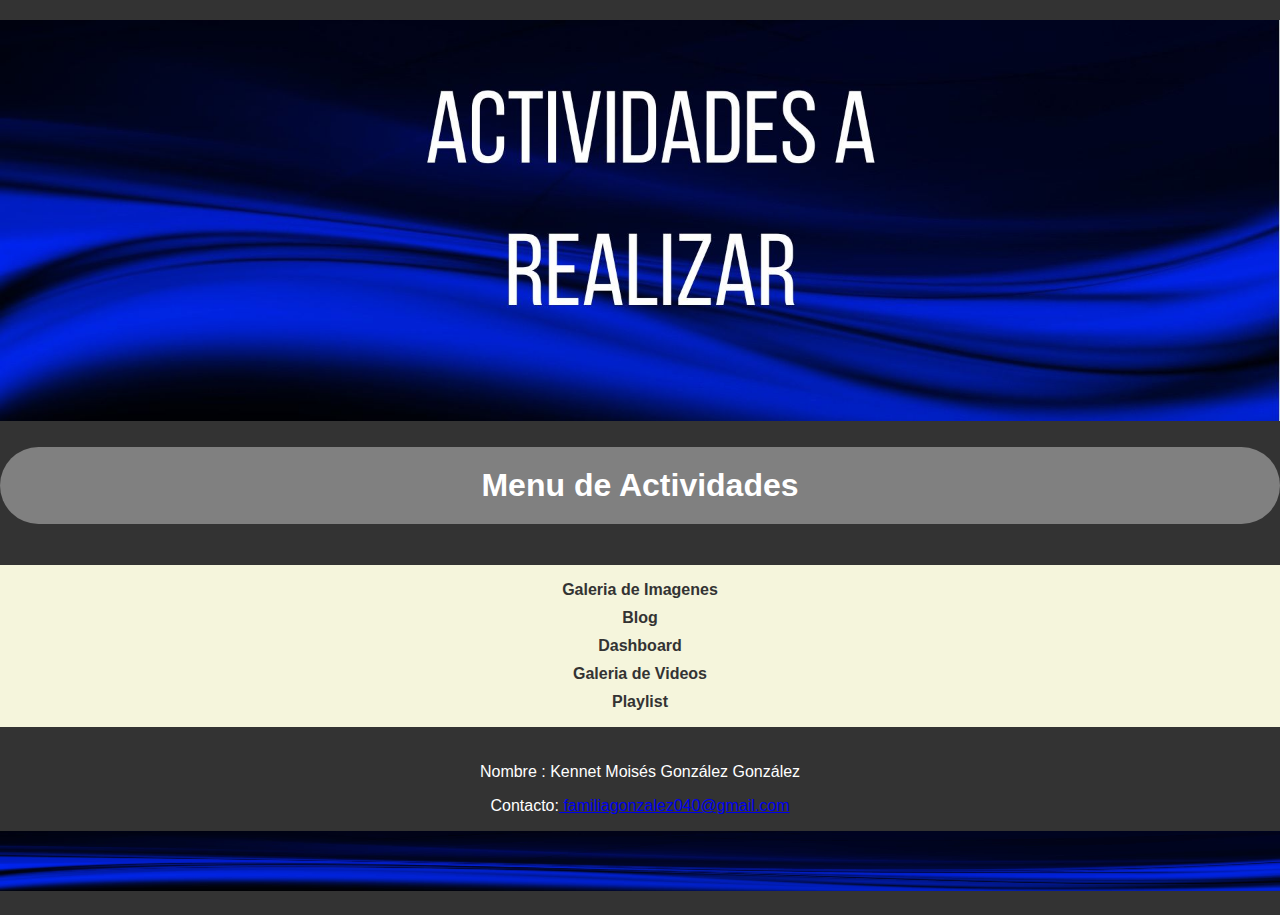
<file: index.html>
<!DOCTYPE html>
<html lang="en">
<head>
    <meta charset="UTF-8">
    <meta name="viewport" content="width=device-width, initial-scale=1.0">
    <title>Menu de inicio</title>
    <link rel="stylesheet" href="style.css">
</head>
<body>
    <header> 
    <img src="Img/Banner.jpg" width="100%" height="50%" alt="Banner de la pagina">
    <h1>Menu de Actividades </h1>
    </header>

    <nav> 
        <ul>
            <li><a href="Ejercicio1/index.html">Galeria de Imagenes</a></li>
            <li><a href="Ejercicio2/index.html">Blog</a></li>
            <li><a href="Ejercicio3/index.html">Dashboard</a></li>
            <li><a href="Ejercicio4/index.html">Galeria de Videos</a></li>
            <li><a href="Ejercicio5/index.html">Playlist</a></li>
         
        </ul>
    </nav>
    
    <footer> 
        <p>Nombre : Kennet Moisés González González</p>
        <p>Contacto:<a href="mailto:familiagonzalez040@gmail.com"> familiagonzalez040@gmail.com </a> </p>
        <img src="Img/Pie de pagina.jpg" width="100%" height="60" alt="Banner de la pagina">
    </footer>


</body>
</html>
</file>
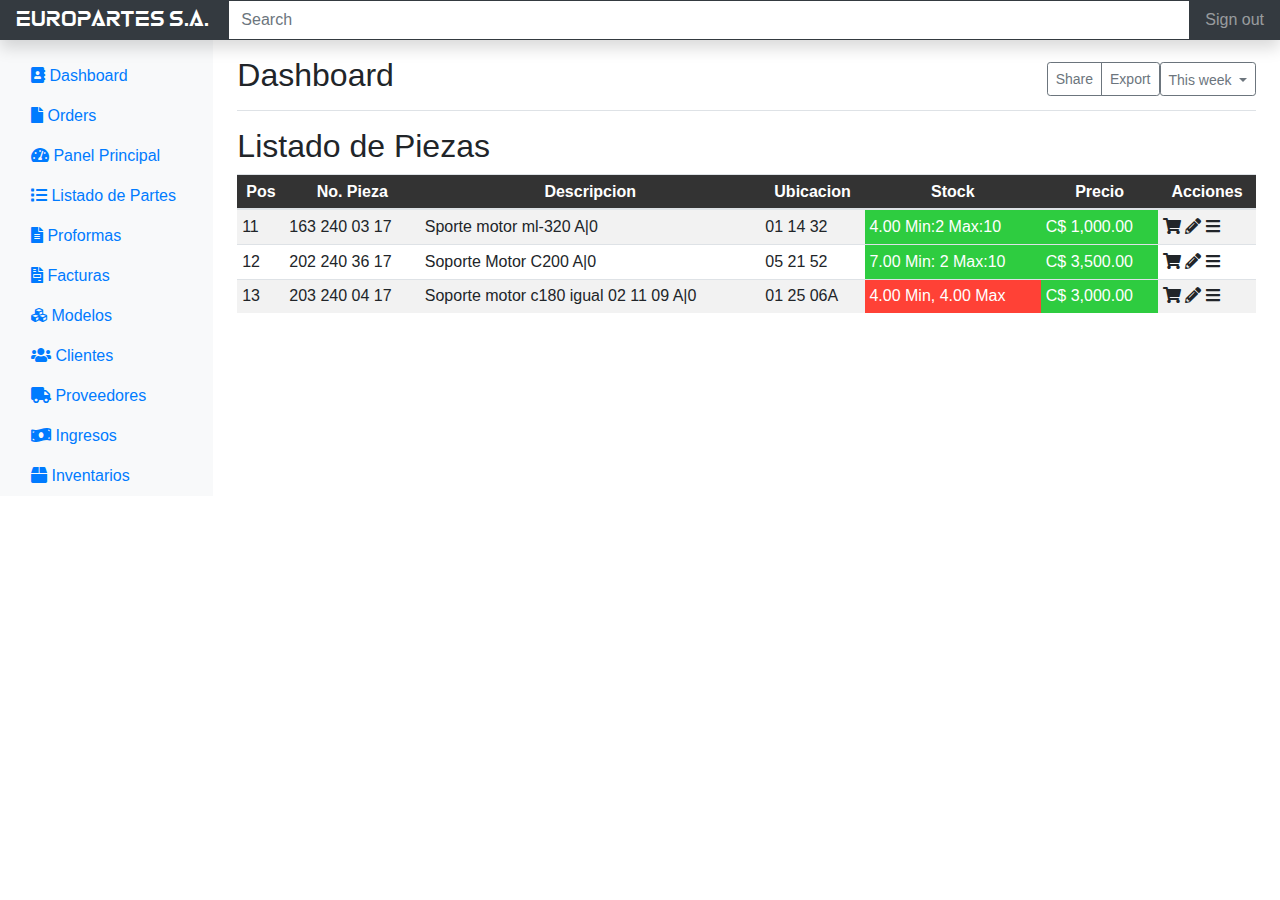
<file: Ejercicio3/index.html>
<!DOCTYPE html>
<html lang="en">
<head>
    <meta charset="UTF-8">
    <meta http-equiv="X-UA-Compatible" content="IE=edge">
    <meta name="viewport" content="width=device-width, initial-scale=1.0">
    <title>Ejercicio Dashboard</title>
    <link rel="stylesheet" href="https://maxcdn.bootstrapcdn.com/bootstrap/4.5.2/css/bootstrap.min.css">
    <link rel="stylesheet" href="style.css">
    <link rel="stylesheet" href="https://cdnjs.cloudflare.com/ajax/libs/font-awesome/5.15.3/css/all.min.css">
         <!--Incluir librerias bootstrap-->
         

</head>
<body>
   <header class="navbar navbar-dark sticky-top bg-dark flex-md-nowrap p-0 shadow">
    <a class="navbar-brand col-md-3 col-lg-2 me-0 px-3 fs-6" href="Fuente/Skygraze.otf">EUROPARTES S.A.</a>


  <button class="navbar-toggler position-absolute d-md-none collapsed" type="button" data-bs-toggle="collapse" data-bs-target="#sidebarMenu" aria-controls="sidebarMenu" aria-expanded="false" aria-label="Toggle navigation">
    <span class="navbar-toggler-icon"></span>
  </button>
  <input class="form-control form-control-dark w-100 rounded-0 border-0" type="text" placeholder="Search" aria-label="Search">
  <div class="navbar-nav">
    <div class="nav-item text-nowrap">
      <a class="nav-link px-3" href="#">Sign out</a>
    </div>
  </div>
</header>

<div class="container-fluid">
  <div class="row">
    <nav id="sidebarMenu" class="col-md-3 col-lg-2 d-md-block bg-light sidebar collapse">
      <div class="position-sticky pt-3 sidebar-sticky">
        <ul class="nav flex-column">
          <li class="nav-item">
            <a class="nav-link active" aria-current="page" href="#">
              <i class="fa fa-address-book" aria-hidden="true"></i>
              Dashboard
            </a>
          </li>
          <li class="nav-item">
            <a class="nav-link" href="#">
              <i class="fa fa-file" aria-hidden="true"></i>
              Orders
            </a>
          </li>
          
        </ul>
        <ul class="nav flex-column">   
          <li class="nav-item">
            <a class="nav-link active" aria-current="page" href="#">
              <i class="fas fa-tachometer-alt"></i> Panel Principal
            </a>
          </li>
          <li class="nav-item">
            <a class="nav-link" href="#">
              <i class="fas fa-list"></i> Listado de Partes
            </a>
          </li>
          <li class="nav-item">
            <a class="nav-link" href="#">
              <i class="fas fa-file-alt"></i> Proformas
            </a>
          </li>
          <li class="nav-item">
            <a class="nav-link" href="#">
              <i class="fas fa-file-invoice"></i> Facturas
            </a>
          </li>
          <li class="nav-item">
            <a class="nav-link" href="#">
              <i class="fas fa-cubes"></i> Modelos
            </a>
          </li>
          <li class="nav-item">
            <a class="nav-link" href="#">
              <i class="fas fa-users"></i> Clientes
            </a>
          </li>
          <li class="nav-item">
            <a class="nav-link" href="#">
              <i class="fas fa-truck"></i> Proveedores
            </a>
          </li>
          <li class="nav-item">
            <a class="nav-link" href="#">
              <i class="fas fa-money-bill-wave"></i> Ingresos
            </a>
          </li>
          <li class="nav-item">
            <a class="nav-link" href="#">
              <i class="fas fa-box"></i> Inventarios
            </a>
          </li>
        </ul>

      </div>
    </nav>

    <main class="col-md-9 ms-sm-auto col-lg-10 px-md-4">
      <div class="d-flex justify-content-between flex-wrap flex-md-nowrap align-items-center pt-3 pb-2 mb-3 border-bottom">
        <h1 class="h2">Dashboard</h1>
        <div class="btn-toolbar mb-2 mb-md-0">
          <div class="btn-group me-2">
            <button type="button" class="btn btn-sm btn-outline-secondary">Share</button>
            <button type="button" class="btn btn-sm btn-outline-secondary">Export</button>
          </div>
          <button type="button" class="btn btn-sm btn-outline-secondary dropdown-toggle">
            <span data-feather="calendar" class="align-text-bottom"></span>
            This week
          </button>
        </div>
      </div>


  
      <h2>Listado de Piezas</h2>
      <div class="table-responsive">
        <table class="table table-striped table-sm">
          <thead>
            <tr>
              <th scope="col">Pos</th>
              <th scope="col">No. Pieza</th>
              <th scope="col">Descripcion</th>
              <th scope="col">Ubicacion</th>
              <th scope="col">Stock</th>
              <th scope="col">Precio</th>
              <th scope="col">Acciones</th>
            </tr>
          </thead>
          <tbody>
            <tr >
              <td>11</td>
              <td>163 240 03 17 </td>
              <td>Sporte motor ml-320 A|0</td>
              <td>01 14 32</td>
              <td class="stock-verde">4.00 Min:2 Max:10</td>
              <td class="stock-verde">C$ 1,000.00</td>    
              <td>
                <i class="fas fa-shopping-cart"></i> <!-- Icono de compras -->
                <i class="fas fa-pencil-alt"></i> <!-- Icono de lápiz -->
                <i class="fas fa-bars"></i> <!-- Icono de tres rayas -->
              </td>      
            </tr>
            <tr>
              <td>12</td>
              <td>202  240 36 17</td>
              <td>Soporte Motor C200  A|0 </td>
              <td>05 21 52</td>
              <td class="stock-verde">7.00 Min: 2 Max:10</td>
              <td class="stock-verde">C$ 3,500.00</td>
              <td>
                <i class="fas fa-shopping-cart"></i> <!-- Icono de compras -->
                <i class="fas fa-pencil-alt"></i> <!-- Icono de lápiz -->
                <i class="fas fa-bars"></i> <!-- Icono de tres rayas -->
              </td>
            </tr>
            <tr>
              <td>13</td>
              <td>203 240 04 17</td>
              <td>Soporte motor c180 igual 02 11 09 A|0</td>
              <td>01 25 06A</td>
              <td class="stock-rojo">4.00 Min, 4.00 Max</td>
              <td class="stock-verde">C$ 3,000.00</td>
              <td>
                <i class="fas fa-shopping-cart"></i> <!-- Icono de compras -->
                <i class="fas fa-pencil-alt"></i> <!-- Icono de lápiz -->
                <i class="fas fa-bars"></i> <!-- Icono de tres rayas -->
              </td>
            </tr>

          </tbody>
          </tbody>
        </table>
      </div>
    </main>
  </div>
</div>


</body>
</html>
</file>
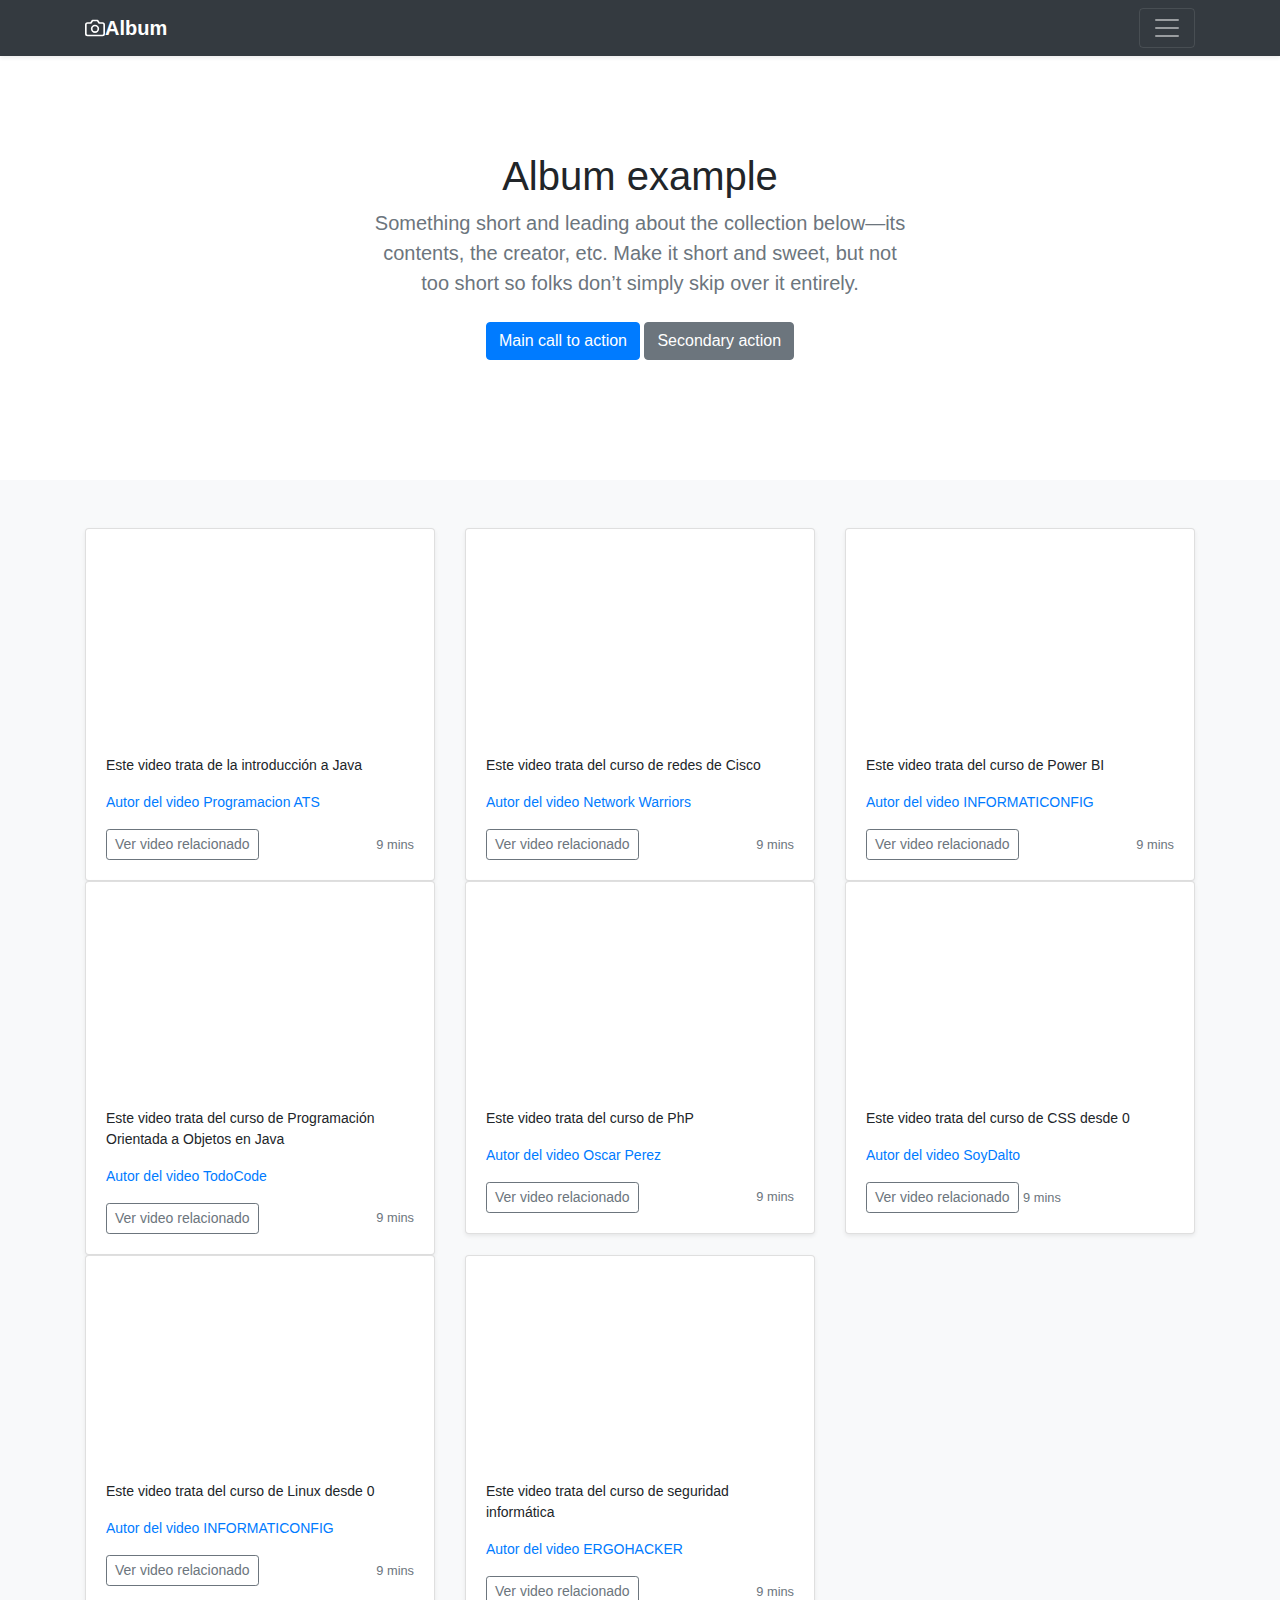
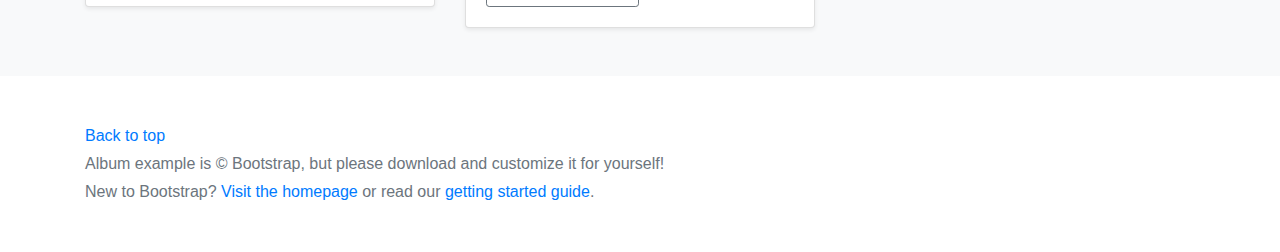
<file: Ejercicio4/index.html>
<!DOCTYPE html>
<html lang="en">
<head>
    <meta charset="UTF-8">
    <meta http-equiv="X-UA-Compatible" content="IE=edge">
    <meta name="viewport" content="width=device-width, initial-scale=1.0">
    <title>Ejercicio Lista de videos</title>
    <link rel="stylesheet" href="https://maxcdn.bootstrapcdn.com/bootstrap/4.5.2/css/bootstrap.min.css">
    <link rel="stylesheet" href="style.css">
    <script src="https://www.youtube.com/iframe_api"></script>
    <script src="java.js"></script>
 
    <!--Incluir librerias bootstrap-->
  
   
</head>
<body>
    <header>
        <div class="collapse bg-dark" id="navbarHeader">
          <div class="container">
            <div class="row">
              <div class="col-sm-8 col-md-7 py-4">
                <h4 class="text-white">About</h4>
                <p class="text-muted">Add some information about the album below, the author, or any other background context. Make it a few sentences long so folks can pick up some informative tidbits. Then, link them off to some social networking sites or contact information.</p>
              </div>
              <div class="col-sm-4 offset-md-1 py-4">
                <h4 class="text-white">Contact</h4>
                <ul class="list-unstyled">
                  <li><a href="#" class="text-white">Follow on Twitter</a></li>
                  <li><a href="#" class="text-white">Like on Facebook</a></li>
                  <li><a href="#" class="text-white">Email me</a></li>
                </ul>
              </div>
            </div>
          </div>
        </div>
        <div class="navbar navbar-dark bg-dark shadow-sm">
          <div class="container">
            <a href="#" class="navbar-brand d-flex align-items-center">
              <svg xmlns="http://www.w3.org/2000/svg" width="20" height="20" fill="none" stroke="currentColor" stroke-linecap="round" stroke-linejoin="round" stroke-width="2" aria-hidden="true" class="me-2" viewBox="0 0 24 24"><path d="M23 19a2 2 0 0 1-2 2H3a2 2 0 0 1-2-2V8a2 2 0 0 1 2-2h4l2-3h6l2 3h4a2 2 0 0 1 2 2z"/><circle cx="12" cy="13" r="4"/></svg>
              <strong>Album</strong>
            </a>
            <button class="navbar-toggler" type="button" data-bs-toggle="collapse" data-bs-target="#navbarHeader" aria-controls="navbarHeader" aria-expanded="false" aria-label="Toggle navigation">
              <span class="navbar-toggler-icon"></span>
            </button>
          </div>
        </div>
      </header>
      
      <main>
      
        <section class="py-5 text-center container">
          <div class="row py-lg-5">
            <div class="col-lg-6 col-md-8 mx-auto">
              <h1 class="fw-light">Album example</h1>
              <p class="lead text-muted">Something short and leading about the collection below—its contents, the creator, etc. Make it short and sweet, but not too short so folks don’t simply skip over it entirely.</p>
              <p>
                <a href="#" class="btn btn-primary my-2">Main call to action</a>
                <a href="#" class="btn btn-secondary my-2">Secondary action</a>
              </p>
            </div>
          </div>
        </section>
      
        <div class="album py-5 bg-light">
          <div class="container">
      
            <div class="row row-cols-1 row-cols-sm-2 row-cols-md-3 g-3">
              <div class="col" id="video-container-0">
                <div class="card shadow-sm">
                  <div class="embed-responsive embed-responsive-16by9">
                    <iframe class="embed-responsive-item youtube-video" src="https://www.youtube.com/embed/2ZXiuh0rg3M" frameborder="0" allowfullscreen></iframe>
                  </div>
                  <div class="card-body">
                    <p class="card-text">Este video trata de la introducción a Java</p>
                    <p class="card-text"><a href="https://www.youtube.com/@ProgramacionATS" target="_blank">Autor del video Programacion ATS</a></p>
                    <div class="d-flex justify-content-between align-items-center">
                      <div class="btn-group">
                        <a href="https://www.youtube.com/watch?v=2ZXiuh0rg3M" class="btn btn-sm btn-outline-secondary">Ver video relacionado</a>
                      </div>
                      <small class="text-muted">9 mins</small>
                    </div>
                  </div>
                </div>
              </div>
              
              <div class="col" id="video-container-1">
                <div class="card shadow-sm">
                  <div class="embed-responsive embed-responsive-16by9">
                    <iframe class="embed-responsive-item youtube-video" src="https://www.youtube.com/embed/vwtl7pZ2iIQ" frameborder="0" allowfullscreen></iframe>
                  </div>
                  <div class="card-body">
                    <p class="card-text">Este video trata del curso de redes de Cisco</p>
                    <p class="card-text"><a href="https://www.youtube.com/@NetworkWarriors" target="_blank">Autor del video Network Warriors</a></p>
                    <div class="d-flex justify-content-between align-items-center">
                      <div class="btn-group">
                        <a href="https://www.youtube.com/watch?v=vwtl7pZ2iIQ" class="btn btn-sm btn-outline-secondary">Ver video relacionado</a>
                      </div>
                      <small class="text-muted">9 mins</small>
                    </div>
                  </div>
                </div>
              </div>         


              <div class="col" id="video-container-2">
                <div class="card shadow-sm">
                  <div class="embed-responsive embed-responsive-16by9">
                    <iframe class="embed-responsive-item youtube-video" src="https://www.youtube.com/embed/oQ4q2CSXP4M" frameborder="0" allowfullscreen></iframe>
                  </div>
                  <div class="card-body">
                    <p class="card-text">Este video trata del curso de Power BI</p>
                    <p class="card-text"><a href="https://www.youtube.com/@informaticonfig333" target="_blank">Autor del video INFORMATICONFIG</a></p>
                    <div class="d-flex justify-content-between align-items-center">
                      <div class="btn-group">
                        <a href="https://www.youtube.com/watch?v=oQ4q2CSXP4M" class="btn btn-sm btn-outline-secondary">Ver video relacionado</a>
                      </div>
                      <small class="text-muted">9 mins</small>
                    </div>
                  </div>
                </div>
              </div>
           
              
              
              
              
              
              
            
              <div class="col" id="video-container-3">
                <div class="card shadow-sm">
                  <div class="embed-responsive embed-responsive-16by9">
                    <iframe class="embed-responsive-item youtube-video" src="https://www.youtube.com/embed/tcza2FEz4u4" frameborder="0" allowfullscreen></iframe>
                  </div>
                  <div class="card-body">
                    <p class="card-text">Este video trata del curso de Programación Orientada a Objetos en Java</p>
                    <p class="card-text"><a href="https://www.youtube.com/@TodoCode" target="_blank">Autor del video TodoCode</a></p>
                    <div class="d-flex justify-content-between align-items-center">
                      <div class="btn-group">
                        <a href="https://www.youtube.com/watch?v=tcza2FEz4u4" class="btn btn-sm btn-outline-secondary">Ver video relacionado</a>
                      </div>
                      <small class="text-muted">9 mins</small>
                    </div>
                  </div>
                </div>
              </div>             
   


              <div class="col" id="video-container-4">
                <div class="card shadow-sm">
                  <div class="embed-responsive embed-responsive-16by9">
                    <iframe class="embed-responsive-item youtube-video" src="https://www.youtube.com/embed/nCB1gEkRZ1g" frameborder="0" allowfullscreen></iframe>
                  </div>
                  <div class="card-body">
                    <p class="card-text">Este video trata del curso de PhP</p>
                    <p class="card-text"><a href="https://www.youtube.com/@Develoteca" target="_blank">Autor del video Oscar Perez</a></p>
                    <div class="d-flex justify-content-between align-items-center">
                      <div class="btn-group">
                        <a href="https://www.youtube.com/watch?v=nCB1gEkRZ1g" class="btn btn-sm btn-outline-secondary">Ver video relacionado</a>
                      </div>
                      <small class="text-muted">9 mins</small>
                    </div>
                  </div>
                </div>
              </div>      
  

              <div class="col" id="video-container-5">
                <div class="card shadow-sm">
                  <div class="embed-responsive embed-responsive-16by9">
                    <iframe class="embed-responsive-item youtube-video" src="https://www.youtube.com/embed/OWKXEJN67FE" frameborder="0" allowfullscreen></iframe>
                  </div>
                  <div class="card-body">
                    <p class="card-text">Este video trata del curso de CSS desde 0</p>
                    <p class="card-text"><a href="https://www.youtube.com/@soydalto" target="_blank">Autor del video SoyDalto</a></p>
                    <div class d-flex justify-content-between align-items-center>
                      <div class="btn-group">
                        <a href="https://www.youtube.com/watch?v=OWKXEJN67FE" class="btn btn-sm btn-outline-secondary">Ver video relacionado</a>
                      </div>
                      <small class="text-muted">9 mins</small>
                    </div>
                  </div>
                </div>
              </div>    
    
    
              <div class="col" id="video-container-6">
                <div class="card shadow-sm">
                  <div class="embed-responsive embed-responsive-16by9">
                    <iframe class="embed-responsive-item youtube-video" src="https://www.youtube.com/embed/t23trHbTOQE" frameborder="0" allowfullscreen></iframe>
                  </div>
                  <div class="card-body">
                    <p class="card-text">Este video trata del curso de Linux desde 0</p>
                    <p class="card-text"><a href="https://www.youtube.com/@informaticonfig333" target="_blank">Autor del video INFORMATICONFIG</a></p>
                    <div class="d-flex justify-content-between align-items-center">
                      <div class="btn-group">
                        <a href="https://www.youtube.com/watch?v=t23trHbTOQE" class="btn btn-sm btn-outline-secondary">Ver video relacionado</a>
                      </div>
                      <small class="text-muted">9 mins</small>
                    </div>
                  </div>
                </div>
              </div>
  

              <div class="col" id="video-container-7">
                <div class="card shadow-sm">
                  <div class="embed-responsive embed-responsive-16by9">
                    <iframe class="embed-responsive-item youtube-video" src="https://www.youtube.com/embed/N63NJo3VHHg" frameborder="0" allowfullscreen></iframe>
                  </div>
                  <div class="card-body">
                    <p class="card-text">Este video trata del curso de seguridad informática</p>
                    <p class="card-text"><a href="https://www.youtube.com/@ErgoHackers3" target="_blank">Autor del video ERGOHACKER</a></p>
                    <div class="d-flex justify-content-between align-items-center">
                      <div class="btn-group">
                        <a href="https://www.youtube.com/watch?v=N63NJo3VHHg" class="btn btn-sm btn-outline-secondary">Ver video relacionado</a>
                      </div>
                      <small class="text-muted">9 mins</small>
                    </div>
                  </div>
                </div>
              </div> 



          </div>
        </div>
      
      </main>
      
      <footer class="text-muted py-5">
        <div class="container">
          <p class="float-end mb-1">
            <a href="#">Back to top</a>
          </p>
          <p class="mb-1">Album example is &copy; Bootstrap, but please download and customize it for yourself!</p>
          <p class="mb-0">New to Bootstrap? <a href="/">Visit the homepage</a> or read our <a href="/docs/5.2/getting-started/introduction/">getting started guide</a>.</p>
        </div>
      </footer>

      

      
</body>
</html>
</file>
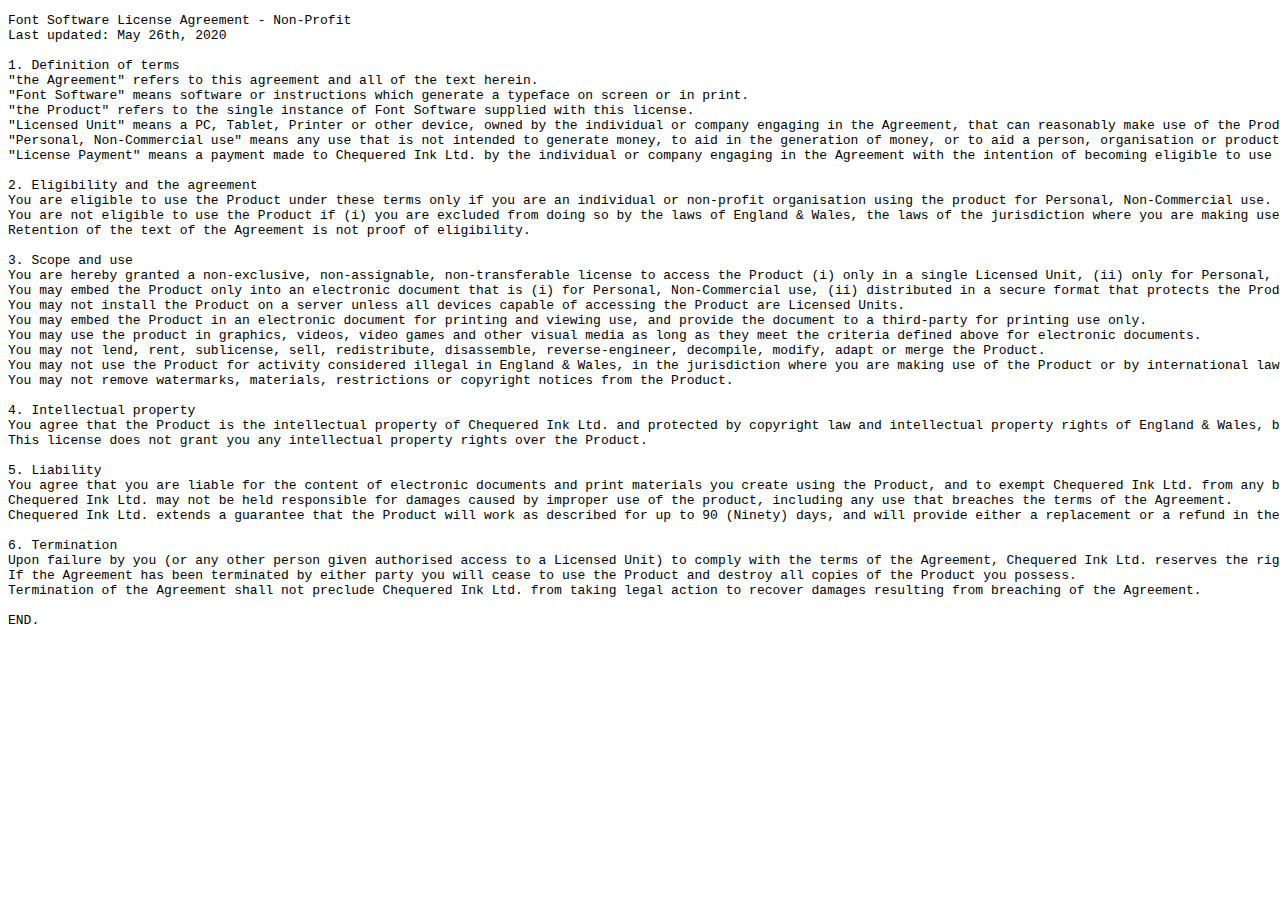
<file: Ejercicio3/Fuente/FSLA_NonCommercial_License.html>
<!DOCTYPE html>
<html>
<head>
<title>Font Software License Agreement - Non-Commercial</title>
</head>
<body>
<pre>
Font Software License Agreement - Non-Profit
Last updated: May 26th, 2020

1. Definition of terms
"the Agreement" refers to this agreement and all of the text herein.
"Font Software" means software or instructions which generate a typeface on screen or in print.
"the Product" refers to the single instance of Font Software supplied with this license.
"Licensed Unit" means a PC, Tablet, Printer or other device, owned by the individual or company engaging in the Agreement, that can reasonably make use of the Product.
"Personal, Non-Commercial use" means any use that is not intended to generate money, to aid in the generation of money, or to aid a person, organisation or product with the aim of commercial success.
"License Payment" means a payment made to Chequered Ink Ltd. by the individual or company engaging in the Agreement with the intention of becoming eligible to use the Product.

2. Eligibility and the agreement
You are eligible to use the Product under these terms only if you are an individual or non-profit organisation using the product for Personal, Non-Commercial use.
You are not eligible to use the Product if (i) you are excluded from doing so by the laws of England & Wales, the laws of the jurisdiction where you are making use of the Product, or by international law, (ii) you intend to use the Product for criminal activity, (iii) you fail to meet the eligibility criteria above, or (iv) the Agreement has been previously terminated by Chequered Ink Ltd.
Retention of the text of the Agreement is not proof of eligibility.

3. Scope and use
You are hereby granted a non-exclusive, non-assignable, non-transferable license to access the Product (i) only in a single Licensed Unit, (ii) only for Personal, Non-Commercial use, and (iii) subject to the terms and conditions of the Agreement.
You may embed the Product only into an electronic document that is (i) for Personal, Non-Commercial use, (ii) distributed in a secure format that protects the Product from extraction, (iii) not designed to serve the same function as the product, i.e. the document must not allow end-users to use glyphs from the Product for use in their own documents.
You may not install the Product on a server unless all devices capable of accessing the Product are Licensed Units.
You may embed the Product in an electronic document for printing and viewing use, and provide the document to a third-party for printing use only.
You may use the product in graphics, videos, video games and other visual media as long as they meet the criteria defined above for electronic documents.
You may not lend, rent, sublicense, sell, redistribute, disassemble, reverse-engineer, decompile, modify, adapt or merge the Product.
You may not use the Product for activity considered illegal in England & Wales, in the jurisdiction where you are making use of the Product or by international law.
You may not remove watermarks, materials, restrictions or copyright notices from the Product.

4. Intellectual property
You agree that the Product is the intellectual property of Chequered Ink Ltd. and protected by copyright law and intellectual property rights of England & Wales, by the copyright law and intellectual property rights of other nations and by international treaties.
This license does not grant you any intellectual property rights over the Product.

5. Liability
You agree that you are liable for the content of electronic documents and print materials you create using the Product, and to exempt Chequered Ink Ltd. from any blame following your own illegal use of the Product.
Chequered Ink Ltd. may not be held responsible for damages caused by improper use of the product, including any use that breaches the terms of the Agreement.
Chequered Ink Ltd. extends a guarantee that the Product will work as described for up to 90 (Ninety) days, and will provide either a replacement or a refund in the event that the Product demonstrably ceases to function. The maximum refund Chequered Ink Ltd. will pay will not exceed the original License Payment.

6. Termination
Upon failure by you (or any other person given authorised access to a Licensed Unit) to comply with the terms of the Agreement, Chequered Ink Ltd. reserves the right to terminate the Agreement.
If the Agreement has been terminated by either party you will cease to use the Product and destroy all copies of the Product you possess.
Termination of the Agreement shall not preclude Chequered Ink Ltd. from taking legal action to recover damages resulting from breaching of the Agreement.

END.
</pre>
</body>
</html>
</file>
<file: style.css>
/* Estilos generales */
body {
    background-color: beige;
    margin: 0;
    font-family: 'Segoe UI', Tahoma, Geneva, Verdana, sans-serif;
}

/* Encabezado */
header {
    background-color: #333;
    color: white;
    text-align: center;
    padding: 20px 0;
}

header img {
    max-width: 100%;
    height: auto;
}

h1 {
    background-color: grey;
    border-radius: 100px;
    font-family: 'Segoe UI', Tahoma, Geneva, Verdana, sans-serif;
    text-align: center;
    padding: 20px;
    color: white;
}

/* Navegación */
nav ul {
    list-style: none;
    padding: 0;
    text-align: center;
}

nav ul li {
    margin: 10px 0;
}

nav ul li a {
    text-decoration: none;
    color: #333;
    font-weight: bold;
}

/* Pie de página */
footer {
    background-color: #333;
    color: white;
    text-align: center;
    padding: 20px 0;
}

/* Resultado */
.resultado {
    background-color: white;
    border: 1px solid #ccc;
    padding: 10px;
    max-width: 400px;
    max-height: 300px;
    overflow-y: scroll;
    margin: 20px auto;
}
</file>
<file: Ejercicio3/style.css>
@font-face {
    font-family: 'Skygraze';
    src: url('Fuente/Skygraze.otf') format('opentype');
  }

  /* Estilo para el elemento .navbar-brand */
  .navbar-brand {
    font-family: 'Skygraze', sans-serif; /* Cambia la fuente del elemento */
    /* Otros estilos para el elemento si es necesario */
  }

 
  th {
    background-color: #333;
    color: #fff;
    font-weight: bold; /* Hace que el texto sea más audaz para destacar los encabezados */
    text-align: center; /* Centra el texto en las celdas del encabezado */
    padding: 10px; /* Añade un espacio interno alrededor del texto en las celdas del encabezado */
}

td.stock-rojo {
    background-color: #ff4136;
    color: #fff; /* Texto blanco para filas rojas */
}

/* Estilo para las filas con stock mayor al máximo (verdes) */
td.stock-verde {
    background-color: #2ecc40;
    color: #fff; /* Texto blanco para filas verdes */
}
</file>
<file: Ejercicio4/style.css>
.youtube-video {
    width: 100%;
    height: 100%;
  }
/* Estilo para la descripción del video */
.card-text {
    font-size: 14px;
  }
  
  /* Estilo para el enlace del autor */
  .card-text a {
    text-decoration: none;
    color: #007bff; /* Color azul para los enlaces */
  }

  .card-text {
    margin-top: 10px; /* Agrega margen superior para separar la descripción del video */
    font-size: 14px; /* Tamaño de fuente de la descripción */
  }
  
  /* Estilo para el enlace del autor */
  .card-text a {
    text-decoration: none;
    color: #007bff; /* Color azul para los enlaces */
  }


  .embed-responsive {
    position: relative;
    display: block;
    width: 100%;
    padding: 0;
    overflow: hidden;
  }
  
  .embed-responsive::before {
    content: "";
    display: block;
    padding-top: 56.25%; /* Proporción 16:9 para videos */
  }
  
  .embed-responsive .youtube-video {
    position: absolute;
    top: 0;
    left: 0;
    width: 100%;
    height: 100%;
  }
</file>
